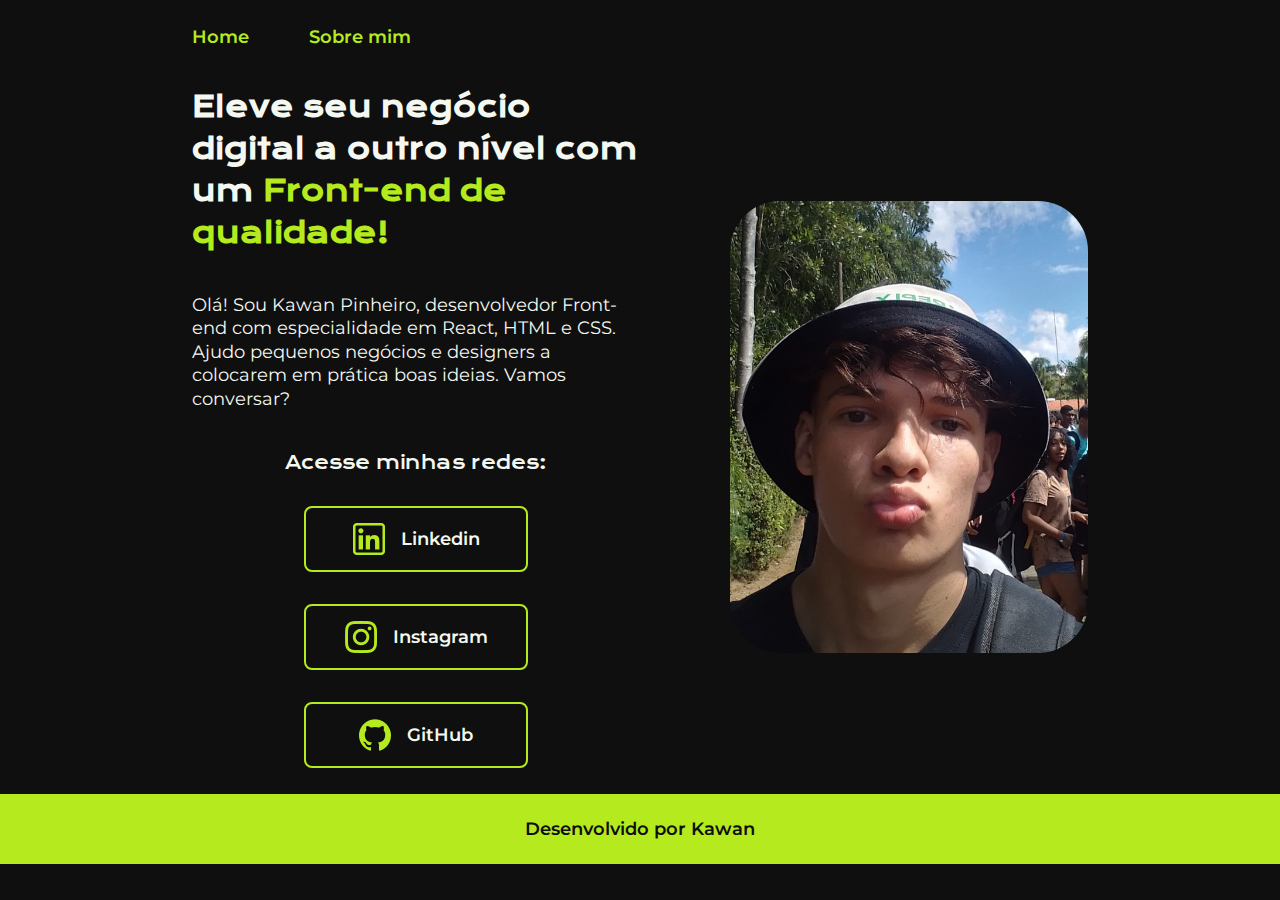
<file: index.html>
<!DOCTYPE html>
<html lang="pt-br">

<head>
    <meta charset="UTF-8">
    <meta name="viewport" content="width=device-width, initial-scale=1.0">
    <title>Portfolio</title>
    <link rel="stylesheet" href="./styles/style.css">
    <link rel="stylesheet" href="./styles/responsive.css">
</head>

<body>
    <header class="cabecalho">
        <nav class="cabecalho__menu">
            <a class="cabecalho__menu__link" href="./index.html">Home</a>
            <a class="cabecalho__menu__link" href="./about.html">Sobre mim</a>
        </nav>
    </header>
    <main class="apresentacao">
        <section class="apresentacao__conteudo">
            <h1 class="apresentacao__conteudo__titulo">Eleve seu negócio digital a outro nível com um <span
                    class="titulo-destaque">Front-end de
                    qualidade!</span>
            </h1>
            <p class="apresentacao__conteudo__texto">Olá! Sou Kawan Pinheiro, desenvolvedor Front-end com especialidade
                em React, HTML e CSS. Ajudo pequenos
                negócios e designers a colocarem em prática boas ideias. Vamos conversar?</p>
            <div class="apresentacao__conteudo__links">
                <h2 class="apresentacao__conteudo__link__subtitulo">Acesse minhas redes: </h2>
                <a class="apresentacao__conteudo__link" href="https://linkedin.com/kawanpinheiro/">
                    <img src="./assets/linkedin.png" alt="linkedin"> Linkedin</a>
                <a class="apresentacao__conteudo__link" href="https://instagram.com/kawansous_">
                    <img src="./assets/instagram.png" alt="instagram">Instagram</a>
                <a class="apresentacao__conteudo__link" href="https://instagram.com/kawansous_">
                    <img src="./assets/github.png" alt="github">GitHub</a>
            </div>
        </section>
        <img class="apresentacao__imagem" src="./assets/foto-perfil02.jpg" alt="o homem mais lindo">
    </main>
    <footer class="rodape">
        <p>Desenvolvido por Kawan</p>
    </footer>
</body>

</html>
</file>
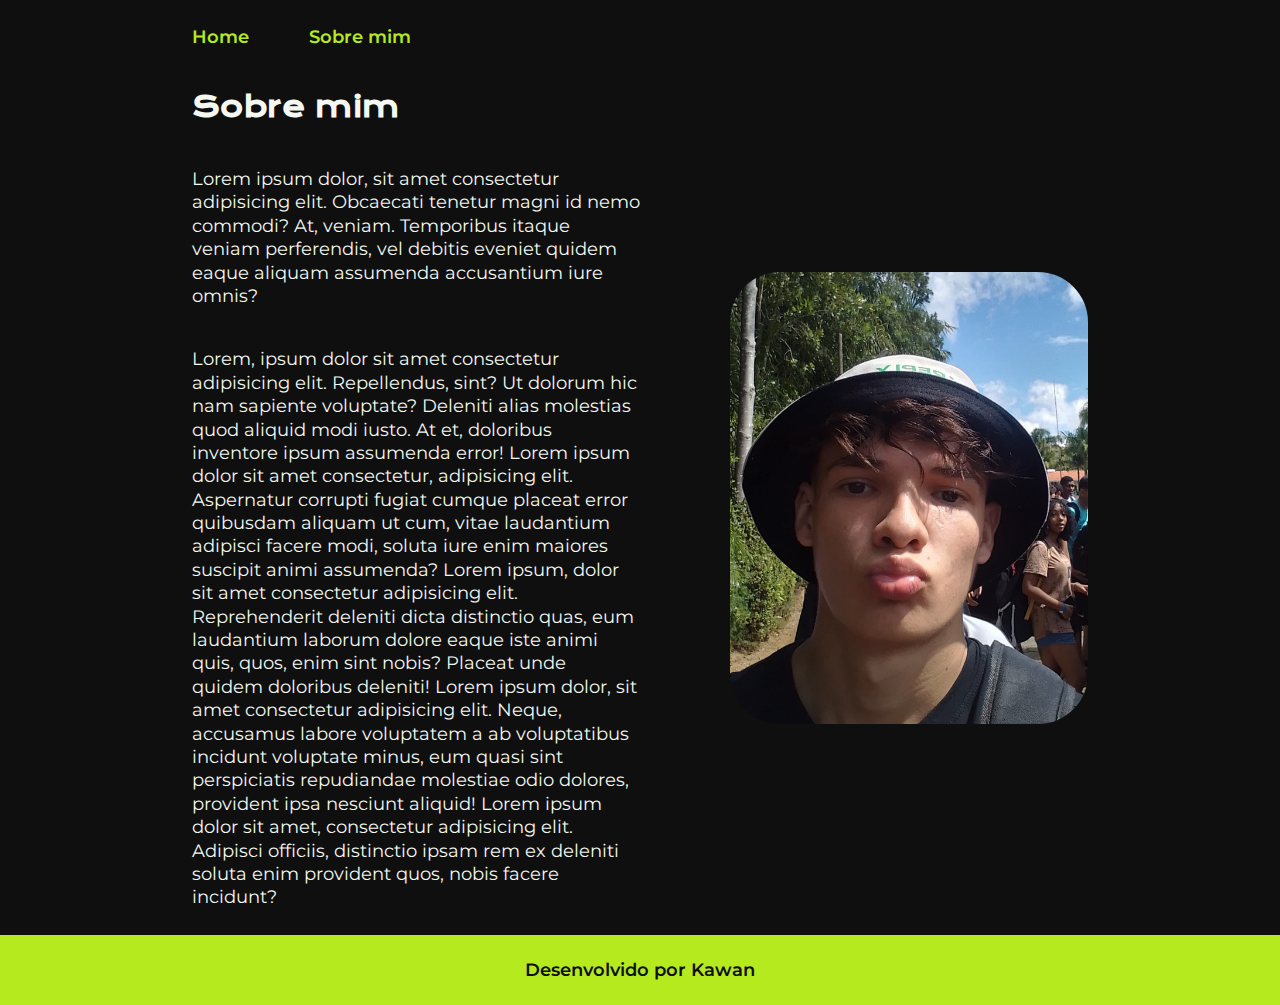
<file: about.html>
<!DOCTYPE html>
<html lang="pt-br">

<head>
    <meta charset="UTF-8">
    <meta name="viewport" content="width=device-width, initial-scale=1.0">
    <title>Portfolio</title>
    <link rel="stylesheet" href="./styles/style.css">
    <link rel="stylesheet" href="./styles/responsive.css">
</head>

<body>
    <header class="cabecalho">
        <nav class="cabecalho__menu">
            <a class="cabecalho__menu__link" href="./index.html">Home</a>
            <a class="cabecalho__menu__link" href="./about.html">Sobre mim</a>
        </nav>
    </header>

    <main class="apresentacao">
        <section class="apresentacao__conteudo">
            <h1 class="apresentacao__conteudo__titulo">Sobre mim</h1>
            <p class="apresentacao__conteudo__texto">Lorem ipsum dolor, sit amet consectetur adipisicing elit. Obcaecati tenetur magni id nemo commodi? At, veniam. Temporibus itaque veniam perferendis, vel debitis eveniet quidem eaque aliquam assumenda accusantium iure omnis?</p>
            <p class="apresentacao__conteudo__texto">Lorem, ipsum dolor sit amet consectetur adipisicing elit. Repellendus, sint? Ut dolorum hic nam sapiente voluptate? Deleniti alias molestias quod aliquid modi iusto. At et, doloribus inventore ipsum assumenda error! Lorem ipsum dolor sit amet consectetur, adipisicing elit. Aspernatur corrupti fugiat cumque placeat error quibusdam aliquam ut cum, vitae laudantium adipisci facere modi, soluta iure enim maiores suscipit animi assumenda? Lorem ipsum, dolor sit amet consectetur adipisicing elit. Reprehenderit deleniti dicta distinctio quas, eum laudantium laborum dolore eaque iste animi quis, quos, enim sint nobis? Placeat unde quidem doloribus deleniti! Lorem ipsum dolor, sit amet consectetur adipisicing elit. Neque, accusamus labore voluptatem a ab voluptatibus incidunt voluptate minus, eum quasi sint perspiciatis repudiandae molestiae odio dolores, provident ipsa nesciunt aliquid! Lorem ipsum dolor sit amet, consectetur adipisicing elit. Adipisci officiis, distinctio ipsam rem ex deleniti soluta enim provident quos, nobis facere incidunt?</p>
        </section>
        <img class="apresentacao__imagem" src="./assets/foto-perfil02.jpg" alt="o homem mais lindo">
    </main>

    <footer class="rodape">
        <p>Desenvolvido por Kawan</p>
    </footer>
</body>

</html>
</file>
<file: styles/style.css>
@import url('https://fonts.googleapis.com/css2?family=Krona+One&family=Montserrat&display=swap');


:root {
    --background-color: #0e0f0e;
    --secondary-background-color: #242624;
    --text-color: #f4f8f1;
    --secondary-color: #b5eb1e;

    --primary-font: 'Krona One', sans-serif;
    --secondary-font: 'Montserrat', sans-serif;
}

* {
    box-sizing: border-box;
    padding: 0;
    margin: 0;
    text-decoration: none;
}

body {
    background-color: var(--background-color);
    color: var(--text-color);
    /* height: 100vh; */       
                                                                                            
}

.cabecalho__menu {
    display: flex;
    padding: 2% 0% 1% 15%;
    gap: 60px;
    font-weight: 600;
}

.cabecalho__menu__link {
    font-family: var(--secondary-font);
    font-size: 1.125rem;
    color: var(--secondary-color);
}

.titulo-destaque {
    color: var(--secondary-color);
}

.apresentacao {
    padding: 2% 15%;
    display: flex;
    align-items: center;
    justify-content: space-between;
    gap: 40px;
}

.apresentacao__conteudo {
    width: 50%;
    display: flex;
    flex-direction: column;
    gap: 40px;
}

.apresentacao__conteudo__titulo {
    font-size: 1.75rem;
    font-family: var(--primary-font);
    line-height: 1.5;
}

.apresentacao__conteudo__texto {
    font-size: 1.125rem;
    font-family: var(--secondary-font);
    line-height: 1.3;
}

.apresentacao__conteudo__links {
    display: flex;
    flex-direction: column;
    justify-content: space-between;
    align-items: center;
    gap: 32px;
}

.apresentacao__conteudo__link {
    display: flex;
    justify-content: center;
    gap: 16px;
    align-items: center;
    font-family: var(--secondary-font);
    font-size: 1.125rem;
    /* background-color: var(--secondary-color); */
    color: var(--text-color);
    border: 2px solid var(--secondary-color);
    font-weight: 600;
    padding: 15px 0;
    border-radius: 8px;
    width: 50%;
    text-align: center;
}

.apresentacao__conteudo__link:hover{
    background-color: var(--secondary-background-color);
}

.apresentacao__conteudo__link__subtitulo {
    font-family: var(--primary-font);
    font-weight: 400;
    font-size: 1.125rem;
}

.apresentacao__imagem {
    border-radius: 50px;
    width: 40%;
}

.rodape {
    color: var(--background-color);
    background-color: var(--secondary-color);
    padding: 24px;
    text-align: center;
    font-family: var(--secondary-font);
    font-size: 1.125rem;
    font-weight: 600;
}
</file>
<file: styles/responsive.css>
@media (max-width: 1200px) {

    .cabecalho__menu {
        padding: 10%;
        justify-content: center;
    }

    .apresentacao {
        flex-direction: column-reverse;
        padding: 5%;
    }

    .apresentacao__conteudo {
        width: auto;
    }
}
</file>
